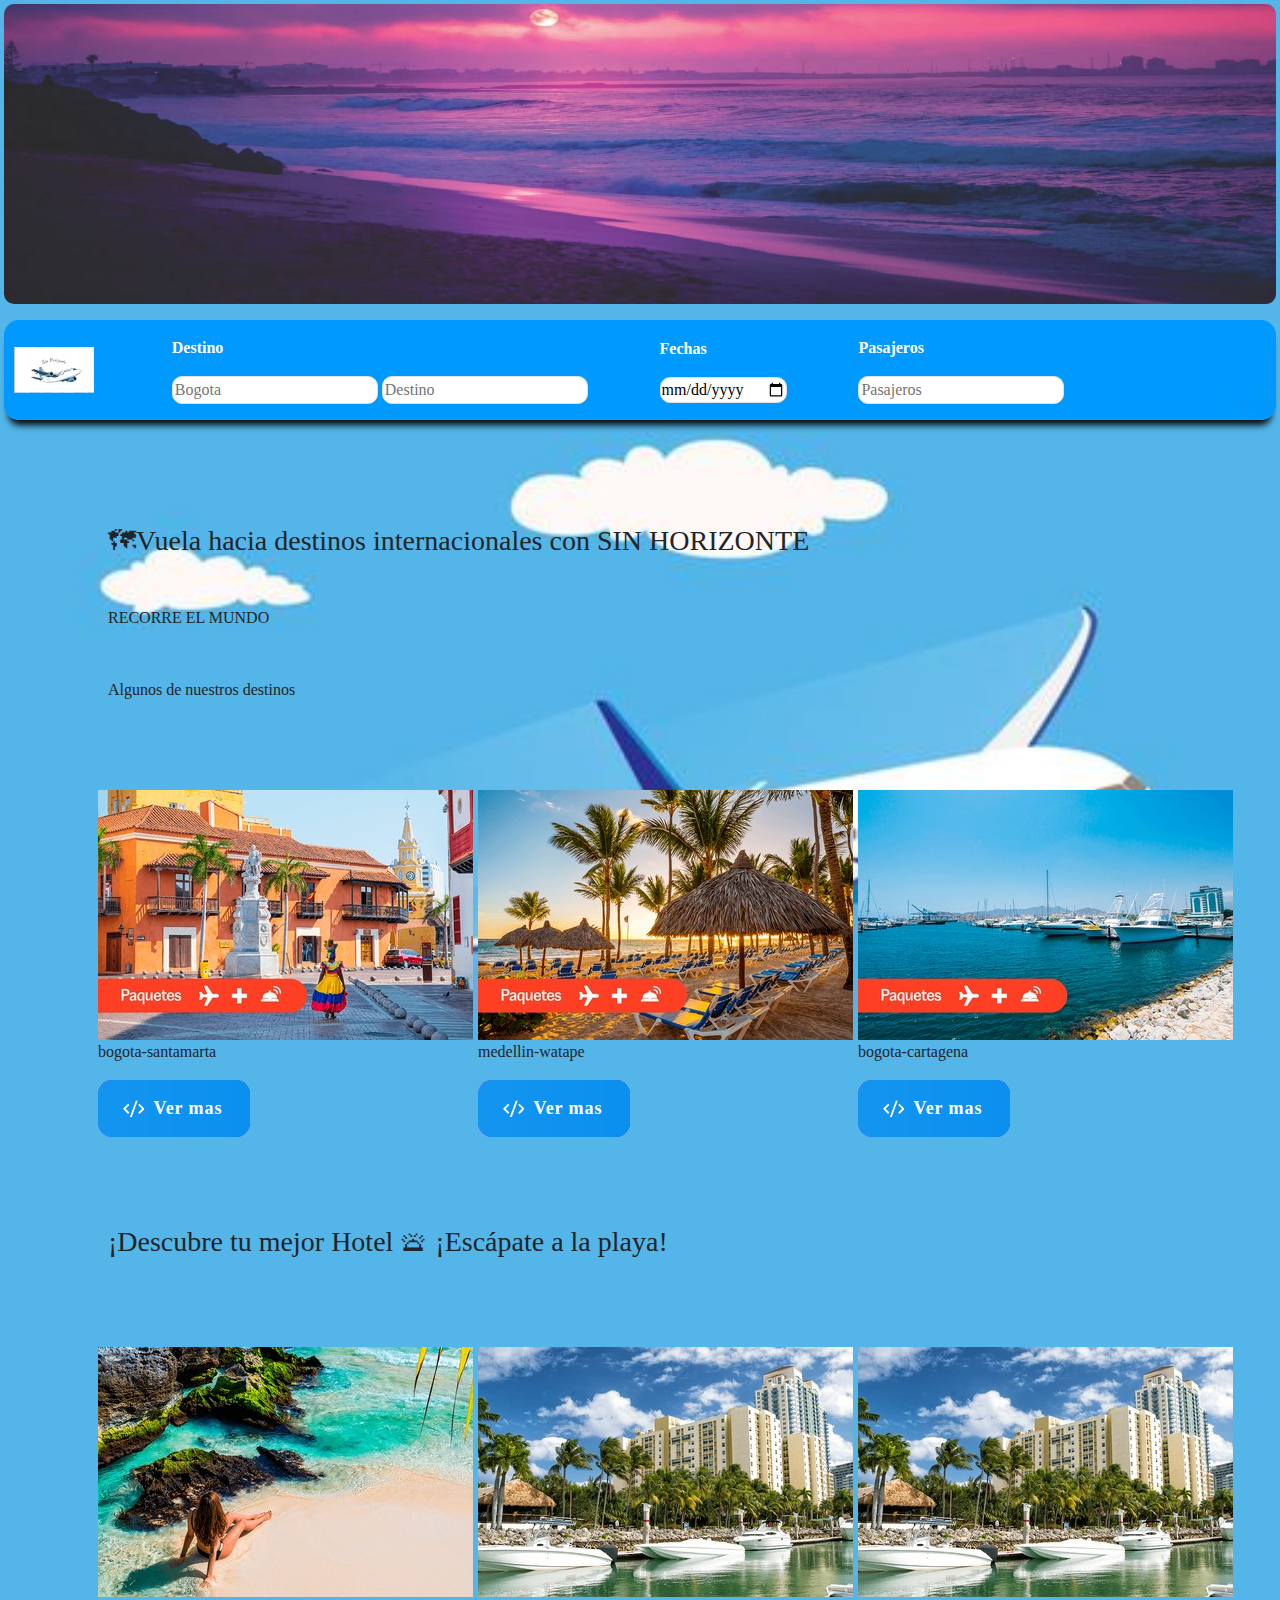
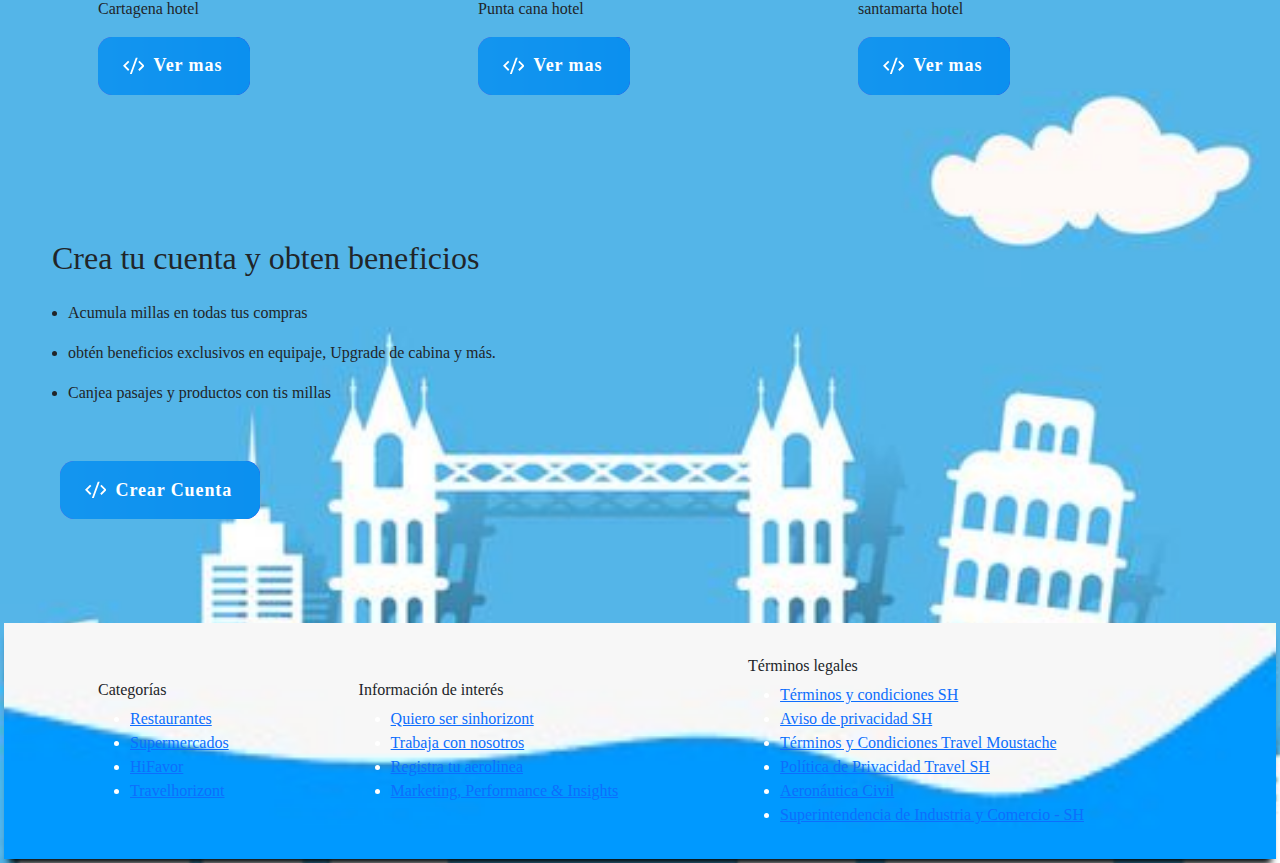
<file: assets/index.html>
<!DOCTYPE html>
<html lang="en">
<head>
    <meta charset="UTF-8">
    <meta name="viewport" content="width=device-width, initial-scale=1.0">
    <title>Sin Horizonte</title>
    <link href="https://cdn.jsdelivr.net/npm/bootstrap@5.3.3/dist/css/bootstrap.min.css" rel="stylesheet"
    integrity="sha384-QWTKZyjpPEjISv5WaRU9OFeRpok6YctnYmDr5pNlyT2bRjXh0JMhjY6hW+ALEwIH" crossorigin="anonymous">
<link rel="stylesheet" href="https://cdnjs.cloudflare.com/ajax/libs/font-awesome/6.5.1/css/all.min.css"
    integrity="sha512-DTOQO9RWCH3ppGqcWaEA1BIZOC6xxalwEsw9c2QQeAIftl+Vegovlnee1c9QX4TctnWMn13TZye+giMm8e2LwA=="
    crossorigin="anonymous" referrerpolicy="no-referrer">
    <link rel="shortcut icon" href="./img/fav.ico" type="image/x-icon">
<link rel="stylesheet" href="./estiloinicio.css">
</head>
<body>
    <header>
        <div class="slider">
			<ul>
				<li>
                    <img src="./img/1.jpg" alt="">
                </li>
				<li>
                    <img src="./img/2.jpg" alt="">
                </li>
				<li>
                    <img src="./img/3.jpg" alt="">
                </li>
				<li>
                    <img src="./img/1.jpg" alt="">
                </li>
			</ul>
		</div>
        <section class="d-flex justify-content-between align-items-center imgenc">
            <div>
                <img src="./img/fav.ico" alt=""class="borderen">
            </div>
            <div class="p-lg-1">
                <p class="fw-bold text-white">Destino</p>
                <input type="text"placeholder="Bogota" class="border">
                <i class="fa-solid fa-right-left fw-bold text-black"></i>
                <input type="text"placeholder="Destino"class="border">
            </div>
            <div class="p-lg-1">
                <p class="fw-bold text-white">Fechas</p>
                <input type="date"placeholder="Fecha de salida" class="border">
            </div>
            <div class="p-lg-1">
                <p class="fw-bold text-white">Pasajeros</p>
                <input type="number"placeholder="Pasajeros" class="border">
            </div>
            <div class="p-lg-2">
                <a class="fa-solid fa-magnifying-glass fw-bold text-white"href="SH.html"></a>
            </div>
            <div class="m-lg-4 p-lg-2">
                <a class="fa-regular fa-user fw-bold text-white"href="login.html"></a>
            </div>
        </section>
    </header>
<section class="p-lg-5 m-lg-2">
    <div>
        <div class="texto-container">
          <h3 class="texto-container m-lg-5">
            🗺Vuela hacia destinos internacionales con SIN HORIZONTE
          </h3>
        </div>
        <p class="texto-parafo m-lg-5">RECORRE EL MUNDO</p>
        <p class="texto-parafo m-lg-5 ">Algunos de nuestros destinos</p>
      </div>
      </div>
      <!-- Carrusel -->
      <div class="container py-4">
        <div class="row row-cols-1 row-cols-md-3 g-4">
          <div class="aa col">
            <div id="carouselExampleCaptions1" class="carousel slide p-lg-3" data-bs-ride="carousel">
              <img src="./img/img2.jpg" alt="">
              <p>
                bogota-santamarta
              </p>
              <button class="cssbuttons-io "><a href="SH.html">
                <span class="fw-bold text-white"><svg viewBox="0 0 24 24" xmlns="http://www.w3.org/2000/svg">
                    <path d="M0 0h24v24H0z" fill="none"></path>
                    <path
                      d="M24 12l-5.657 5.657-1.414-1.414L21.172 12l-4.243-4.243 1.414-1.414L24 12zM2.828 12l4.243 4.243-1.414 1.414L0 12l5.657-5.657L7.07 7.757 2.828 12zm6.96 9H7.66l6.552-18h2.128L9.788 21z"
                      fill="currentColor"href=""></path>
                  </svg>
                  Ver mas</span></a>
              </button>
            </div>
    
          </div>
          <div class="aa col">
    
            <div id="carouselExampleCaptions2" class="carousel slide p-lg-3" data-bs-ride="carousel">
              <img src="./img/img3.jpg" alt="">
              <p>
                medellin-watape
              </p>
              <button class="cssbuttons-io "><a href="SH.html">
                <span class="fw-bold text-white"><svg viewBox="0 0 24 24" xmlns="http://www.w3.org/2000/svg">
                    <path d="M0 0h24v24H0z" fill="none"></path>
                    <path
                      d="M24 12l-5.657 5.657-1.414-1.414L21.172 12l-4.243-4.243 1.414-1.414L24 12zM2.828 12l4.243 4.243-1.414 1.414L0 12l5.657-5.657L7.07 7.757 2.828 12zm6.96 9H7.66l6.552-18h2.128L9.788 21z"
                      fill="currentColor"href=""></path>
                  </svg>
                  Ver mas</span></a>
              </button>
            </div>
          </div>
          <div class="aa col">
            <div id="carouselExampleCaptions3" class="carousel slide p-lg-3" data-bs-ride="carousel">
              <img src="./img/img4.jpg" alt="">
              <p>
                bogota-cartagena
              </p>
              <button class="cssbuttons-io "><a href="SH.html">
                <span class="fw-bold text-white"><svg viewBox="0 0 24 24" xmlns="http://www.w3.org/2000/svg">
                    <path d="M0 0h24v24H0z" fill="none"></path>
                    <path
                      d="M24 12l-5.657 5.657-1.414-1.414L21.172 12l-4.243-4.243 1.414-1.414L24 12zM2.828 12l4.243 4.243-1.414 1.414L0 12l5.657-5.657L7.07 7.757 2.828 12zm6.96 9H7.66l6.552-18h2.128L9.788 21z"
                      fill="currentColor"href=""></path>
                  </svg>
                  Ver mas</span></a>
              </button>
            </div>
          </div>
        </div>
      </div>
      <div>
        <div class="texto-container">
          <h3 class="texto-container m-lg-5">
            ¡Descubre tu mejor Hotel 🛎 ¡Escápate a la playa!
          </h3>
        </div>
      </div>
      <div class=" container py-4">
        <div class="row row-cols-1 row-cols-md-3 g-4">
          <div class="aa col">
            <div id=" cajas  carouselExampleCaptions1" class="carousel slide p-lg-3" data-bs-ride="carousel">
              <img src="./img/img11.jpg" alt="">
    
              <p>
                Cartagena hotel
              </p>
              <button class="cssbuttons-io"><a href="SH.html">
                <span class="fw-bold text-white"><svg viewBox="0 0 24 24" xmlns="http://www.w3.org/2000/svg">
                    <path d="M0 0h24v24H0z" fill="none"></path>
                    <path
                      d="M24 12l-5.657 5.657-1.414-1.414L21.172 12l-4.243-4.243 1.414-1.414L24 12zM2.828 12l4.243 4.243-1.414 1.414L0 12l5.657-5.657L7.07 7.757 2.828 12zm6.96 9H7.66l6.552-18h2.128L9.788 21z"
                      fill="currentColor"href=""></path>
                  </svg>
                  Ver mas</span></a>
              </button>
            </div>
          </div>
          <div class="aa col">
            <div id="carouselExampleCaptions2" class="carousel slide p-lg-3" data-bs-ride="carousel">
              <img src="./img/img6.jpg" alt="">
              <p>
                Punta cana hotel
              </p>
    
              <button class="cssbuttons-io"><a href="SH.html">
                <span class="fw-bold text-white"><svg viewBox="0 0 24 24" xmlns="http://www.w3.org/2000/svg">
                    <path d="M0 0h24v24H0z" fill="none"></path>
                    <path
                      d="M24 12l-5.657 5.657-1.414-1.414L21.172 12l-4.243-4.243 1.414-1.414L24 12zM2.828 12l4.243 4.243-1.414 1.414L0 12l5.657-5.657L7.07 7.757 2.828 12zm6.96 9H7.66l6.552-18h2.128L9.788 21z"
                      fill="currentColor"href=""></path>
                  </svg>
                  Ver mas</span></a>
              </button>
            </div>
          </div>
          <div class="aa col">
            <div id="carouselExampleCaptions3" class="carousel slide p-lg-3" data-bs-ride="carousel">
              <img src="./img/img6.jpg" alt="">
              <p>
                santamarta hotel
              </p>
    
              <button class="cssbuttons-io"><a href="SH.html">
                <span class="fw-bold text-white"><svg viewBox="0 0 24 24" xmlns="http://www.w3.org/2000/svg">
                    <path d="M0 0h24v24H0z" fill="none"></path>
                    <path
                      d="M24 12l-5.657 5.657-1.414-1.414L21.172 12l-4.243-4.243 1.414-1.414L24 12zM2.828 12l4.243 4.243-1.414 1.414L0 12l5.657-5.657L7.07 7.757 2.828 12zm6.96 9H7.66l6.552-18h2.128L9.788 21z"
                      fill="currentColor"href=""></path>
                  </svg>
                  Ver mas</span></a>
              </button>
            </div>
          </div>
        </div>
      </div>
      <div>
</section>
<section class="p-lg-5 mb-lg-5">
    <div>
        <h2>Crea tu cuenta y obten beneficios</h2>
    </div>
    <div >
        <ul class="p-lg-3">
            <li>
                <p>Acumula millas en todas tus compras</p>
            </li>
            <li>
                <p>obtén beneficios exclusivos en equipaje, Upgrade de cabina y más.</p>
            </li>
            <li>
                <p>Canjea pasajes y productos  con tis millas</p>
            </li>
        </ul>
    </div>
    <div class="p-lg-2">
        <button class="cssbuttons-io">
          <a href="registro.html">
            <span class="fw-bold text-white"><svg viewBox="0 0 24 24" xmlns="http://www.w3.org/2000/svg">
                <path d="M0 0h24v24H0z" fill="none"></path>
                <path
                  d="M24 12l-5.657 5.657-1.414-1.414L21.172 12l-4.243-4.243 1.414-1.414L24 12zM2.828 12l4.243 4.243-1.414 1.414L0 12l5.657-5.657L7.07 7.757 2.828 12zm6.96 9H7.66l6.552-18h2.128L9.788 21z"
                  fill="currentColor"href=""></path>
              </svg>
              Crear Cuenta</span></a>
          </button>
    </div>
</section>
<footer class="FOOT2">
    <div class="container ">
    <div class="footer-cont d-flex justify-content-between align-items-center text-white ">
        <div class="categories-cont p-3">
        <h6 class="text-dark">Categorías</h6>
        <ul class="footer-list ">
            <li class="ng-star-inserted"><a target="_blank" href="">Restaurantes</a></li>
            <li class="ng-star-inserted"><a target="_blank" href="">Supermercados</a></li><!---->
            <li class="ng-star-inserted"><a target="_blank" href="">HiFavor</a></li><!---->
            <li class="ng-star-inserted"><a target="_blank" href="">Travelhorizont</a></li><!----><!---->
        </ul>
        </div>
        <div class="legal-links-cont p-3">
        <h6 class="text-dark">Información de interés</h6>
        <ul class="footer-list">
            <li class="ng-star-inserted"><a rel="nofollow" target="_blank" href="">Quiero ser sinhorizont</a></li>
            <!----><!---->
            <li class="ng-star-inserted"><a rel="nofollow" target="_blank" href="">Trabaja con nosotros</a></li>
            <!----><!---->
            <li class="ng-star-inserted"><a rel="nofollow" target="_blank" href="">Registra tu aerolinea</a></li>
            <!----><!---->
            <li class="ng-star-inserted"><a rel="nofollow" target="_blank" href="">Marketing, Performance &amp;
                Insights</a></li>
        </ul>
        </div>
        <div class="legal-links-cont p-3">
        <h6 class="text-dark">Términos legales</h6>
        <ul class="footer-list">
            <li class="ng-star-inserted tex "><a rel="nofollow" target="_blank" href="" class="ng-star-inserted">Términos
                y condiciones SH</a>
            </li>
            <li class="ng-star-inserted"><a rel="nofollow" target="_blank" href="" class="ng-star-inserted">Aviso de
                privacidad SH</a></li>
            <li class="ng-star-inserted"><a rel="nofollow" target="_blank" href="/terms" class="ng-star-inserted">Términos
                y Condiciones Travel Moustache</a></li>
            <li class="ng-star-inserted"><a rel="nofollow" target="_blank" href="/private-policy"
                class="ng-star-inserted">Política de Privacidad Travel SH</a></li>
            <li class="ng-star-inserted"><a rel="nofollow" target="_blank" href="" class="ng-star-inserted">Aeronáutica
                Civil</a></li>
            <li class="ng-star-inserted"><a rel="nofollow" target="_blank" href=""
                class="ng-star-inserted">Superintendencia de Industria y Comercio - SH</a></li>
        </ul>
        </div>
        <div class="social-media-cont">
        <div>
            <i class="fa-brands fa-instagram"></i>
            <i class="fa-brands fa-facebook"></i>
            <i class="fa-brands fa-facebook-messenger"></i>
            <i class="fa-solid fa-x"></i>
        </div>
        </div>
    </div>
    </div>
</footer>
    <script src="https://cdn.jsdelivr.net/npm/bootstrap@5.3.3/dist/js/bootstrap.bundle.min.js"
    integrity="sha384-YvpcrYf0tY3lHB60NNkmXc5s9fDVZLESaAA55NDzOxhy9GkcIdslK1eN7N6jIeHz"
    crossorigin="anonymous"></script>
</body>
</html>
</file>
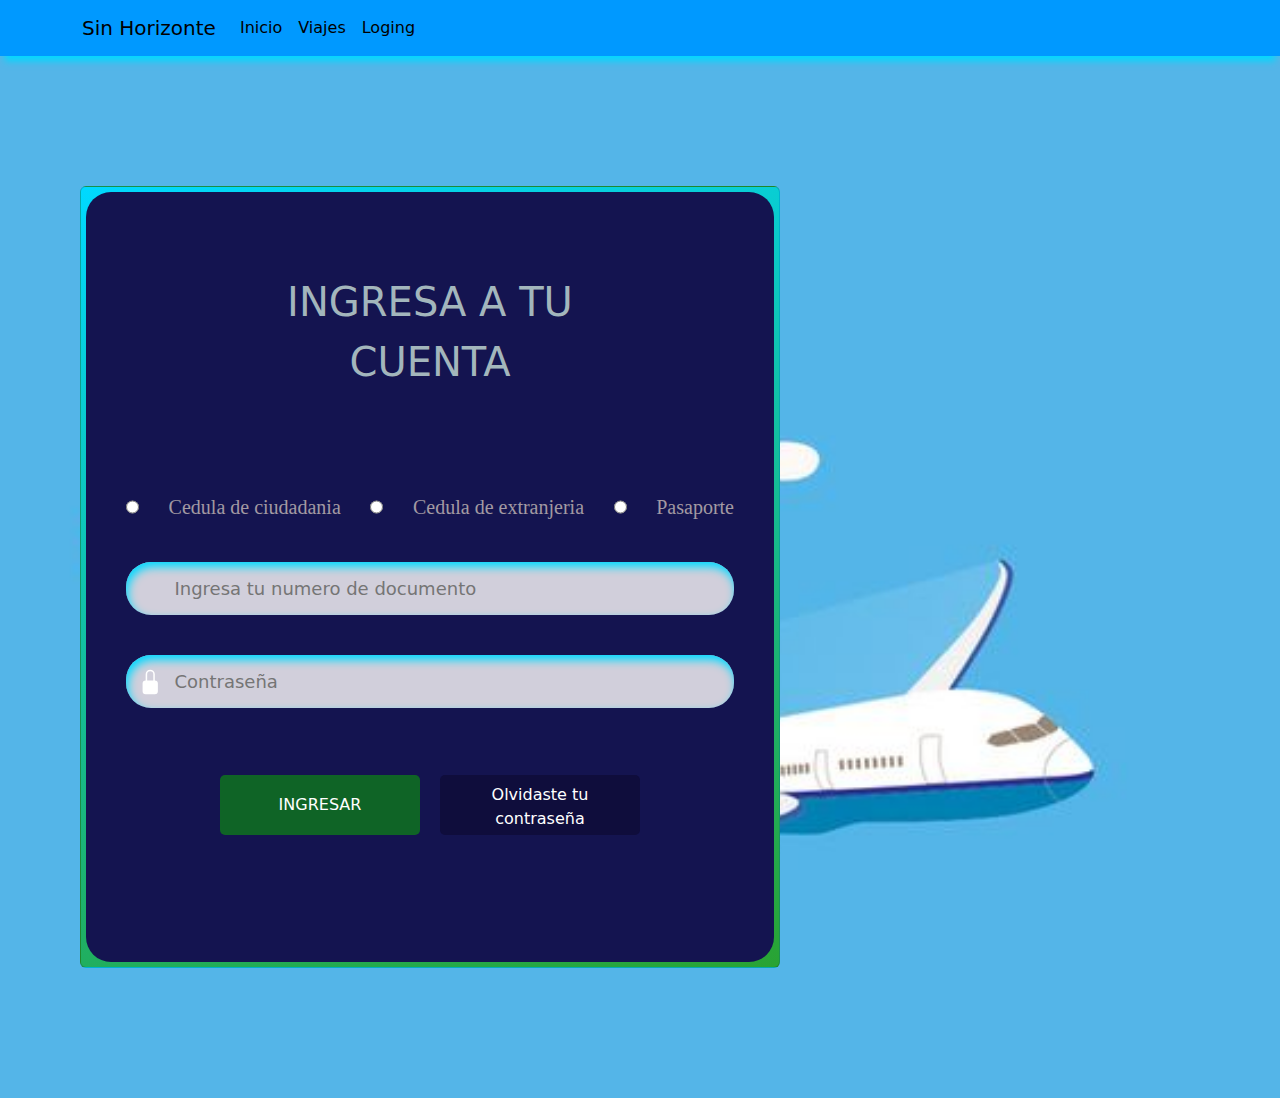
<file: assets/login.html>
<!DOCTYPE html>
<html lang="en">
<head>
    <link rel="stylesheet" href="sinhorizonter.css">
    <link href="https://cdn.jsdelivr.net/npm/bootstrap@5.3.3/dist/css/bootstrap.min.css" rel="stylesheet" integrity="sha384-QWTKZyjpPEjISv5WaRU9OFeRpok6YctnYmDr5pNlyT2bRjXh0JMhjY6hW+ALEwIH" crossorigin="anonymous">
    <meta name="viewport" content="width=device-width, initial-scale=1.0">
    <title>Sin Horizonte </title>
</head>
<body>
    <div>
        <header>
            <nav class="imgf navbar navbar-expand-lg ">
                <div class="imgf  container">
                    <a class="navbar-brand text-black" href="index.html">Sin Horizonte</a>
                        <button class="navbar-toggler" type="button" data-bs-toggle="collapse" data-bs-target="#navbarNav"
                        aria-controls="navbarNav" aria-expanded="false" aria-label="Toggle navigation">
                    <span class="navbar-toggler-icon"></span>
                    </button>
                    <div class="collapse navbar-collapse" id="navbarNav">
                        <ul class="navbar-nav">
                        <li class="nav-item ">
                        <a class="nav-link text-black" href="index.html">Inicio</a>
                        </li>
                        <li class="nav-item">
                        <a class="nav-link text-black" href="SH.html">Viajes</a>
                        </li>
                        <li class="nav-item">
                        <a class="nav-link text-black" href="login.html">Loging</a>
                    </li>
                </ul>
                </div>
            </div>
            </nav>
        </header>
    </div>
    

        <!--contenedor login-->
        <div class="contenedor"> 
            <div class="login">
                <div class="card">
                    <div class="card2">
                    <form class="form">
                        <p id="heading">INGRESA A TU CUENTA</p>
                            <div  class="documento">
                                <input type="radio" name="tipo de documento" value="Cedula de ciudadania"> Cedula de ciudadania<br>
                                <input type="radio" name="tipo de documento" value="Cedula de extranjeria"> Cedula de extranjeria<br>
                                <input type="radio" name="tipo de documento" value="Pasaporte "> Pasaporte 
                            </div>
            <div class="field">
                    <svg
                    viewBox="0 0 16 16"
                    fill="currentColor"
                    height="16"
                    width="16"
                    xmlns="http://www.w3.org/2000/svg"
                    class="input-icon"
                    >
                    </svg>
                    <input
                    type="text"
                    class="input-field"
                    placeholder="Ingresa tu numero de documento"
                    />
                </div>
                <div class="field">
                    <svg
                    viewBox="0 0 16 16"
                    fill="currentColor"
                    height="16"
                    width="16"
                    xmlns="http://www.w3.org/2000/svg"
                    class="input-icon"
                    >
                    <path
                    d="M8 1a2 2 0 0 1 2 2v4H6V3a2 2 0 0 1 2-2zm3 6V3a3 3 0 0 0-6 0v4a2 2 0 0 0-2 2v5a2 2 0 0 0 2 2h6a2 2 0 0 0 2-2V9a2 2 0 0 0-2-2z"
                ></path>
                    </svg>
                    <input type="password" class="input-field" placeholder="Contraseña" />
                    </div>
                        <div class="btn">
                            <button class="button1">
                            &nbsp;&nbsp;&nbsp;&nbsp;&nbsp;&nbsp;INGRESAR&nbsp;&nbsp;&nbsp;&nbsp;&nbsp;&nbsp;
                            </button>  
                                        
                        <button class="botonventana" onclick="alertar('¡Verifica tu numero de documento!');">
                            Olvidaste tu contraseña
                        </button>
                        <script  type="text/javascript">
                            function alertar(texto) {
                                alert(texto);
                            }
                        </script>
                                </div> 
                            </div>
                        </div>
                    </div>
                </form>
            </div> 
    <script src="https://cdn.jsdelivr.net/npm/bootstrap@5.3.3/dist/js/bootstrap.bundle.min.js" integrity="sha384-YvpcrYf0tY3lHB60NNkmXc5s9fDVZLESaAA55NDzOxhy9GkcIdslK1eN7N6jIeHz" crossorigin="anonymous"></script>
</body>
</html>
</file>
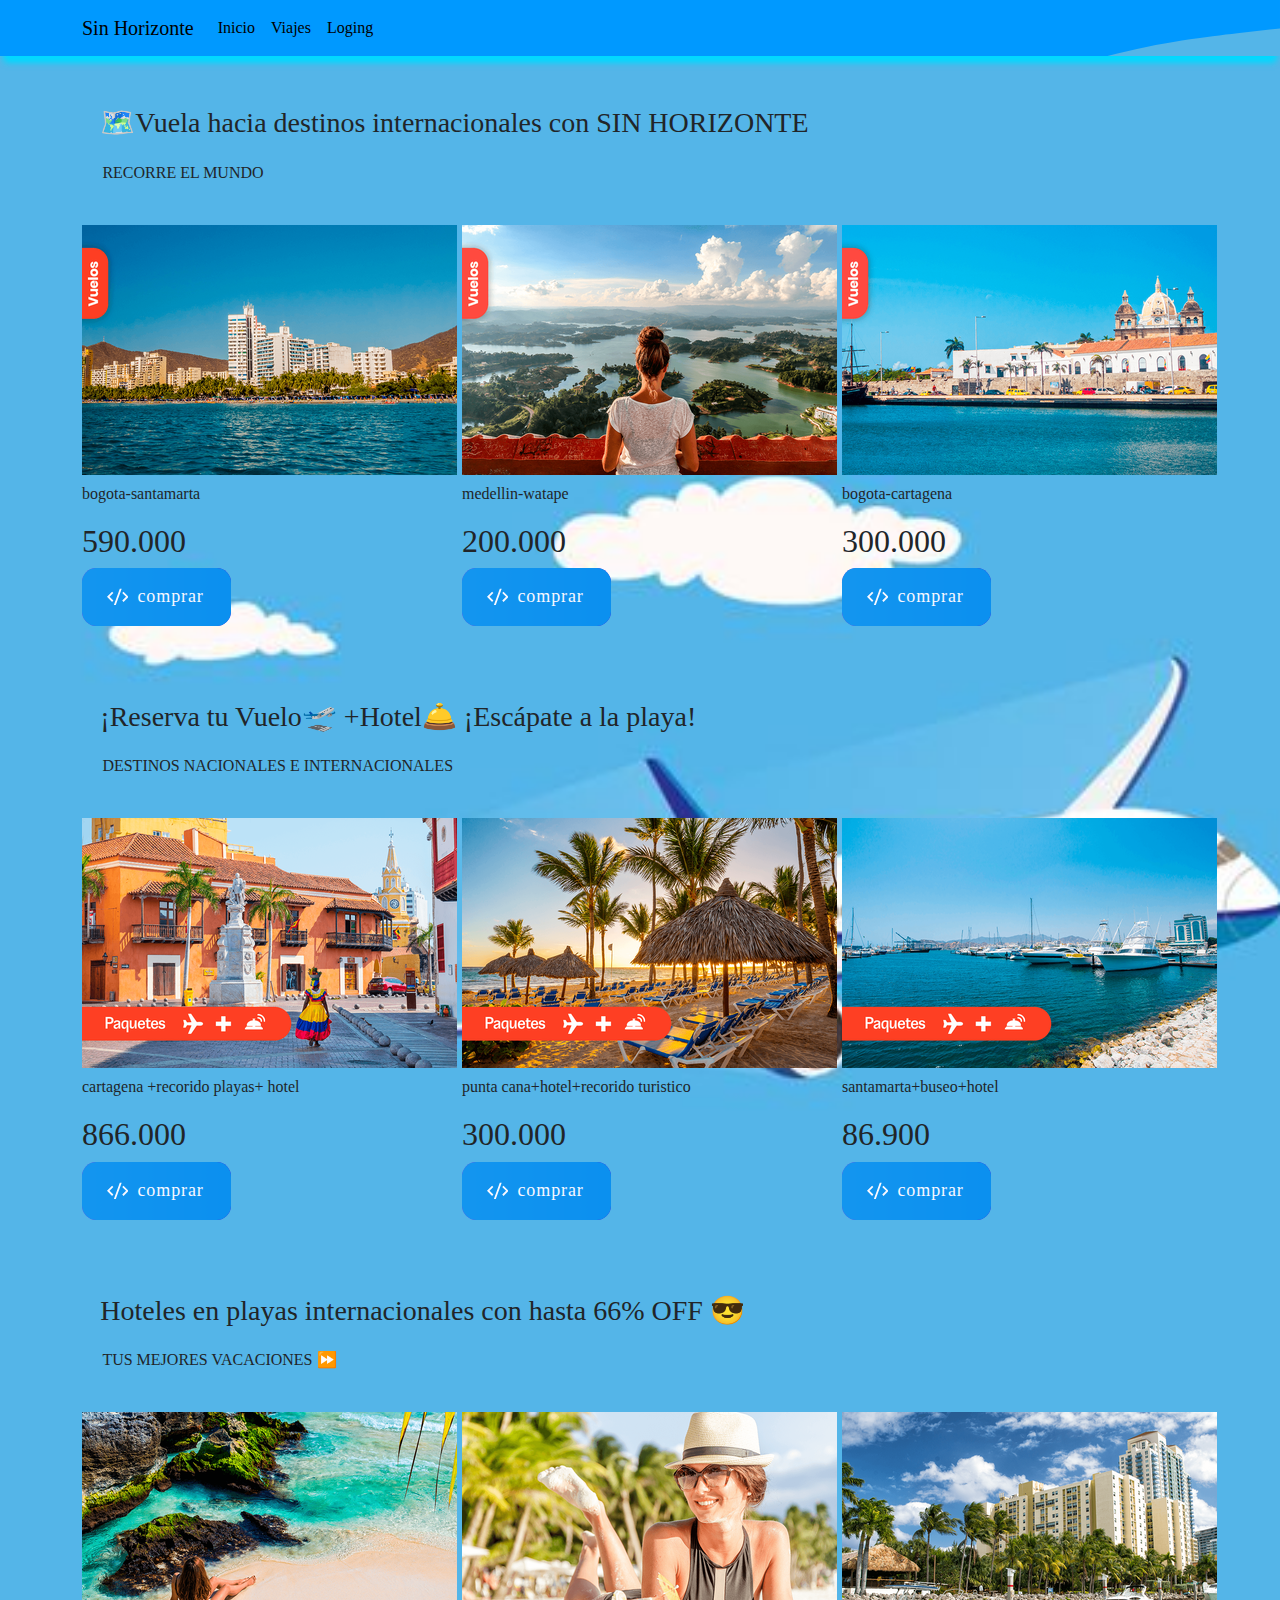
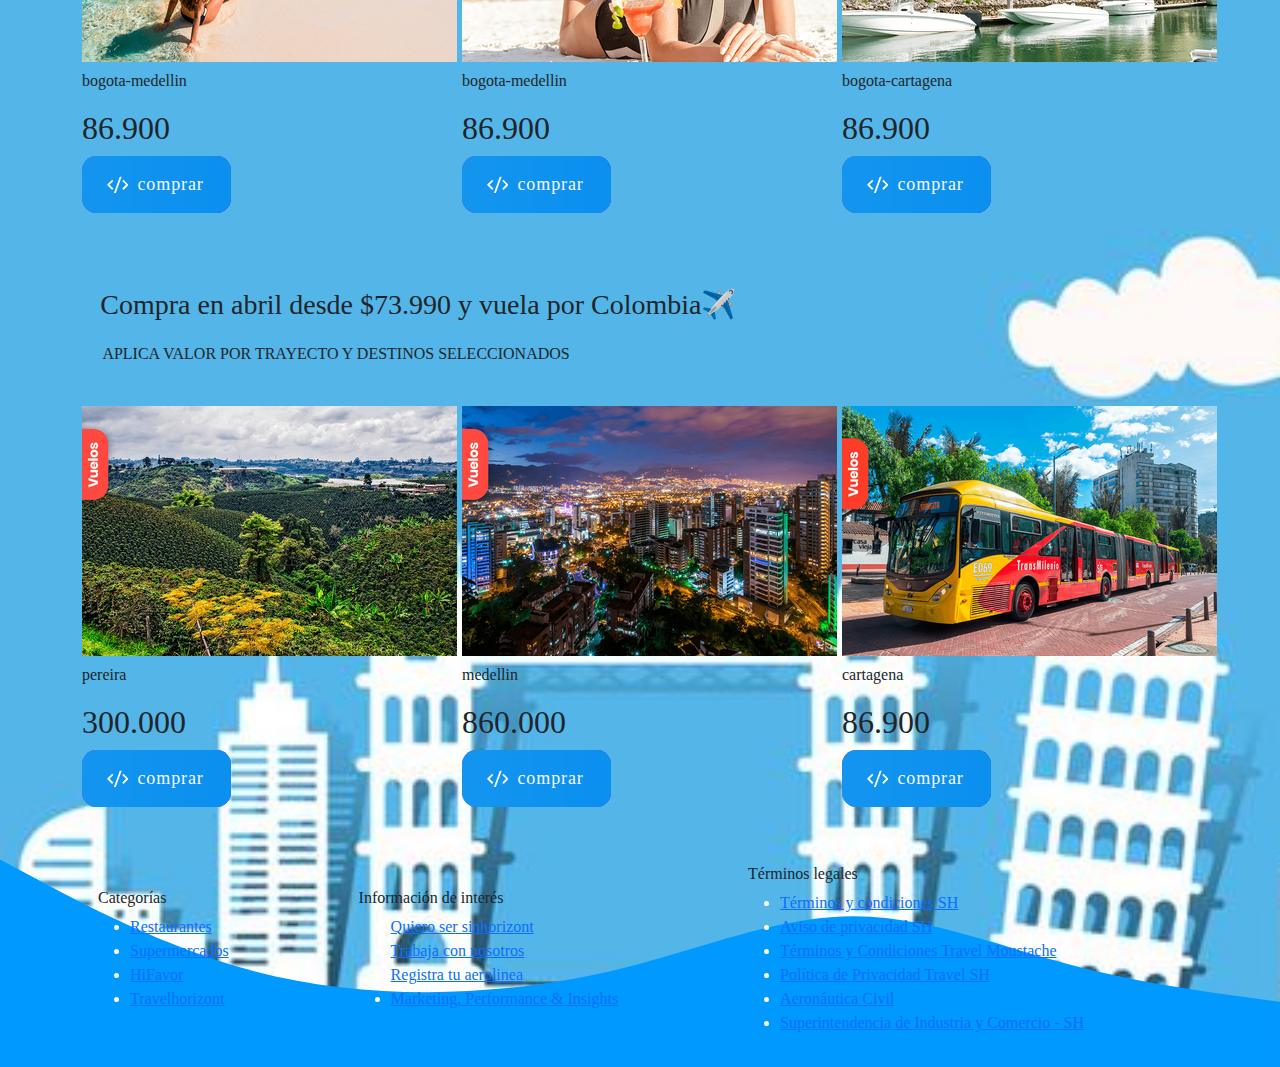
<file: assets/SH.html>
<!DOCTYPE html>
<html lang="es">

<head>
  <link rel="stylesheet" href="https://cdnjs.cloudflare.com/ajax/libs/font-awesome/6.5.2/css/all.min.css"
    integrity="sha512-SnH5WK+bZxgPHs44uWIX+LLJAJ9/2PkPKZ5QiAj6Ta86w+fsb2TkcmfRyVX3pBnMFcV7oQPJkl9QevSCWr3W6A=="
    crossorigin="anonymous" referrerpolicy="no-referrer" />
  <link rel="stylesheet" href="SH.css">
  <meta charset="UTF-8">
  <meta name="viewport" content="width=device-width, initial-scale=1.0">
  <title>Sin Horizonte</title>
  <link rel="shortcut icon" href="./img/favicon.ico" type="image/x-icon">
  <link href="https://cdn.jsdelivr.net/npm/bootstrap@5.3.3/dist/css/bootstrap.min.css" rel="stylesheet"
    integrity="sha384-QWTKZyjpPEjISv5WaRU9OFeRpok6YctnYmDr5pNlyT2bRjXh0JMhjY6hW+ALEwIH" crossorigin="anonymous">
</head>

<body class="body">
  <header>
    <nav class="imgf navbar navbar-expand-lg ">
      <div class=" container">
        <a class="navbar-brand text-black" href="index.html">Sin Horizonte</a>
        <button class="navbar-toggler" type="button" data-bs-toggle="collapse" data-bs-target="#navbarNav"
          aria-controls="navbarNav" aria-expanded="false" aria-label="Toggle navigation">
          <span class="navbar-toggler-icon"></span>
        </button>
        <div class="collapse navbar-collapse" id="navbarNav">
          <ul class="navbar-nav">
            <li class="nav-item ">
              <a class="nav-link text-black" href="index.html">Inicio</a>
            </li>
            <li class="nav-item">
              <a class="nav-link text-black" href="SH.html">Viajes</a>
            </li>
            <li class="nav-item">
              <a class="nav-link text-black" href="login.html">Loging</a>
            </li>
          </ul>
        </div>
      </div>
    </nav>
  </header>
  <div>
    <div class="texto-container">
      <h3 class="texto-container">
        🗺️Vuela hacia destinos internacionales con SIN HORIZONTE
      </h3>
    </div>
    <p class="texto-parafo">RECORRE EL MUNDO</p>
  </div>
  </div>
  <!-- Carrusel -->
  <div class="container py-4">
    <div class="row row-cols-1 row-cols-md-3 g-4">
      <div class="aa col">
        <div id="carouselExampleCaptions1" class="carousel slide" data-bs-ride="carousel">
          <img src="./img/santamarta.png" alt="">
          <p>
            bogota-santamarta
          </p>
          <h2>590.000</h2>
          <button class="cssbuttons-io">
            <span><svg viewBox="0 0 24 24" xmlns="http://www.w3.org/2000/svg">
                <path d="M0 0h24v24H0z" fill="none"></path>
                <path
                  d="M24 12l-5.657 5.657-1.414-1.414L21.172 12l-4.243-4.243 1.414-1.414L24 12zM2.828 12l4.243 4.243-1.414 1.414L0 12l5.657-5.657L7.07 7.757 2.828 12zm6.96 9H7.66l6.552-18h2.128L9.788 21z"
                  fill="currentColor"></path>
              </svg>
              comprar</span>
          </button>
        </div>

      </div>
      <div class="aa col">

        <div id="carouselExampleCaptions2" class="carousel slide" data-bs-ride="carousel">
          <img src="./img/medellin.jpg" alt="">
          <p>
            medellin-watape
          </p>
          <h2>200.000</h2>
          <button class="cssbuttons-io">
            <span><svg viewBox="0 0 24 24" xmlns="http://www.w3.org/2000/svg">
                <path d="M0 0h24v24H0z" fill="none"></path>
                <path
                  d="M24 12l-5.657 5.657-1.414-1.414L21.172 12l-4.243-4.243 1.414-1.414L24 12zM2.828 12l4.243 4.243-1.414 1.414L0 12l5.657-5.657L7.07 7.757 2.828 12zm6.96 9H7.66l6.552-18h2.128L9.788 21z"
                  fill="currentColor"></path>
              </svg>
              comprar</span>
          </button>
        </div>
      </div>
      <div class="aa col">
        <div id="carouselExampleCaptions3" class="carousel slide" data-bs-ride="carousel">
          <img src="./img/ca.png" alt="">
          <p>
            bogota-cartagena
          </p>
          <h2>300.000</h2>
          <button class="cssbuttons-io">
            <span><svg viewBox="0 0 24 24" xmlns="http://www.w3.org/2000/svg">
                <path d="M0 0h24v24H0z" fill="none"></path>
                <path
                  d="M24 12l-5.657 5.657-1.414-1.414L21.172 12l-4.243-4.243 1.414-1.414L24 12zM2.828 12l4.243 4.243-1.414 1.414L0 12l5.657-5.657L7.07 7.757 2.828 12zm6.96 9H7.66l6.552-18h2.128L9.788 21z"
                  fill="currentColor"></path>
              </svg>
              comprar</span>
          </button>
        </div>
      </div>
    </div>
  </div>
  <div>
    <div class="texto-container">
      <h3 class="texto-container">
        ¡Reserva tu Vuelo🛫 +Hotel🛎️ ¡Escápate a la playa!
      </h3>
    </div>
    <p class="texto-parafo">DESTINOS NACIONALES E INTERNACIONALES</p>
  </div>
  <div class=" container py-4">
    <div class="row row-cols-1 row-cols-md-3 g-4">
      <div class="aa col">
        <div id=" cajas  carouselExampleCaptions1" class="carousel slide" data-bs-ride="carousel">
          <img src="./img/CO_TILES_PAQUETES_cartagena2.png" alt="">

          <p>
            cartagena +recorido playas+ hotel
          </p>
          <h2>866.000</h2>


          <button class="cssbuttons-io">
            <span><svg viewBox="0 0 24 24" xmlns="http://www.w3.org/2000/svg">
                <path d="M0 0h24v24H0z" fill="none"></path>
                <path
                  d="M24 12l-5.657 5.657-1.414-1.414L21.172 12l-4.243-4.243 1.414-1.414L24 12zM2.828 12l4.243 4.243-1.414 1.414L0 12l5.657-5.657L7.07 7.757 2.828 12zm6.96 9H7.66l6.552-18h2.128L9.788 21z"
                  fill="currentColor"></path>
              </svg>
              comprar</span>
          </button>
        </div>
      </div>
      <div class="aa col">
        <div id="carouselExampleCaptions2" class="carousel slide" data-bs-ride="carousel">
          <img src="./img/CO_TILES_PAQUETES_punta+cana2.png" alt="">
          <p>
            punta cana+hotel+recorido turistico
          </p>
          <h2>300.000</h2>

          <button class="cssbuttons-io">
            <span><svg viewBox="0 0 24 24" xmlns="http://www.w3.org/2000/svg">
                <path d="M0 0h24v24H0z" fill="none"></path>
                <path
                  d="M24 12l-5.657 5.657-1.414-1.414L21.172 12l-4.243-4.243 1.414-1.414L24 12zM2.828 12l4.243 4.243-1.414 1.414L0 12l5.657-5.657L7.07 7.757 2.828 12zm6.96 9H7.66l6.552-18h2.128L9.788 21z"
                  fill="currentColor"></path>
              </svg>
              comprar</span>
          </button>
        </div>
      </div>
      <div class="aa col">
        <div id="carouselExampleCaptions3" class="carousel slide" data-bs-ride="carousel">
          <img src="./img/CO_TILES_PAQUETES_santa+marta3.png" alt="">
          <p>
            santamarta+buseo+hotel
          </p>
          <h2>86.900</h2>

          <button class="cssbuttons-io">
            <span><svg viewBox="0 0 24 24" xmlns="http://www.w3.org/2000/svg">
                <path d="M0 0h24v24H0z" fill="none"></path>
                <path
                  d="M24 12l-5.657 5.657-1.414-1.414L21.172 12l-4.243-4.243 1.414-1.414L24 12zM2.828 12l4.243 4.243-1.414 1.414L0 12l5.657-5.657L7.07 7.757 2.828 12zm6.96 9H7.66l6.552-18h2.128L9.788 21z"
                  fill="currentColor"></path>
              </svg>
              comprar</span>
          </button>
        </div>
      </div>
    </div>
  </div>
  <div>
    <div class="texto-container">
      <h3 class="texto-container">
        Hoteles en playas internacionales con hasta 66% OFF 😎
      </h3>
    </div>
    <p class="texto-parafo">TUS MEJORES VACACIONES ⏩</p>
  </div>
  <div class="container py-4">
    <div class="row row-cols-1 row-cols-md-3 g-4">
      <div class="aa col">
        <div id="carouselExampleCaptions1" class="carousel slide" data-bs-ride="carousel">
          <img src="./img/MX_TILES_NEW_playa del carmen.png" alt="">
          <p>
            bogota-medellin
          </p>
          <h2>86.900</h2>


          <button class="cssbuttons-io">
            <span><svg viewBox="0 0 24 24" xmlns="http://www.w3.org/2000/svg">
                <path d="M0 0h24v24H0z" fill="none"></path>
                <path
                  d="M24 12l-5.657 5.657-1.414-1.414L21.172 12l-4.243-4.243 1.414-1.414L24 12zM2.828 12l4.243 4.243-1.414 1.414L0 12l5.657-5.657L7.07 7.757 2.828 12zm6.96 9H7.66l6.552-18h2.128L9.788 21z"
                  fill="currentColor"></path>
              </svg>
              comprar</span>
          </button>
        </div>
      </div>
      <div class="aa col">
        <div id="carouselExampleCaptions2" class="carousel slide" data-bs-ride="carousel">
          <img src="./img/CO_TILES_PLAYA5.png" alt="">
          <p>
            bogota-medellin
          </p>
          <h2>86.900</h2>


          <button class="cssbuttons-io">
            <span><svg viewBox="0 0 24 24" xmlns="http://www.w3.org/2000/svg">
                <path d="M0 0h24v24H0z" fill="none"></path>
                <path
                  d="M24 12l-5.657 5.657-1.414-1.414L21.172 12l-4.243-4.243 1.414-1.414L24 12zM2.828 12l4.243 4.243-1.414 1.414L0 12l5.657-5.657L7.07 7.757 2.828 12zm6.96 9H7.66l6.552-18h2.128L9.788 21z"
                  fill="currentColor"></path>
              </svg>
              comprar</span>
          </button>
        </div>
      </div>
      <div class="aa col">
        <div id="carouselExampleCaptions3" class="carousel slide" data-bs-ride="carousel">
          <img src="./img/CO_TILES+DESTINOS_miami.png" alt="">
          <p>
            bogota-cartagena
          </p>
          <h2>86.900</h2>


          <button class="cssbuttons-io">
            <span><svg viewBox="0 0 24 24" xmlns="http://www.w3.org/2000/svg">
                <path d="M0 0h24v24H0z" fill="none"></path>
                <path
                  d="M24 12l-5.657 5.657-1.414-1.414L21.172 12l-4.243-4.243 1.414-1.414L24 12zM2.828 12l4.243 4.243-1.414 1.414L0 12l5.657-5.657L7.07 7.757 2.828 12zm6.96 9H7.66l6.552-18h2.128L9.788 21z"
                  fill="currentColor"></path>
              </svg>
              comprar</span>
          </button>
        </div>
      </div>
    </div>
  </div>
  <div>
    <div class="texto-container">
      <h3 class="texto-container">
        Compra en abril desde $73.990 y vuela por Colombia✈️
      </h3>
    </div>
    <p class="texto-parafo">APLICA VALOR POR TRAYECTO Y DESTINOS SELECCIONADOS</p>
  </div>
  <div class="  container py-4">
    <div class="row row-cols-1 row-cols-md-3 g-4">
      <div class="aa col">
        <div id="carouselExampleCaptions1" class="carousel slide" data-bs-ride="carousel">
          <img src="./img/CO_TILES-PEREIRA-5+(1).png" alt="">
          <p>
            pereira
          </p>
          <h2>300.000</h2>

          <button class="cssbuttons-io">
            <span><svg viewBox="0 0 24 24" xmlns="http://www.w3.org/2000/svg">
                <path d="M0 0h24v24H0z" fill="none"></path>
                <path
                  d="M24 12l-5.657 5.657-1.414-1.414L21.172 12l-4.243-4.243 1.414-1.414L24 12zM2.828 12l4.243 4.243-1.414 1.414L0 12l5.657-5.657L7.07 7.757 2.828 12zm6.96 9H7.66l6.552-18h2.128L9.788 21z"
                  fill="currentColor"></path>
              </svg>
              comprar</span>
          </button>
        </div>
      </div>
      <div class="aa col">
        <div id="carouselExampleCaptions2" class="carousel slide" data-bs-ride="carousel">
          <img src="./img/co-tiles-vuelos-mde-v4.jpg" alt="">
          <p>
            medellin
          </p>
          <h2>860.000</h2>


          <button class="cssbuttons-io">
            <span><svg viewBox="0 0 24 24" xmlns="http://www.w3.org/2000/svg">
                <path d="M0 0h24v24H0z" fill="none"></path>
                <path
                  d="M24 12l-5.657 5.657-1.414-1.414L21.172 12l-4.243-4.243 1.414-1.414L24 12zM2.828 12l4.243 4.243-1.414 1.414L0 12l5.657-5.657L7.07 7.757 2.828 12zm6.96 9H7.66l6.552-18h2.128L9.788 21z"
                  fill="currentColor"></path>
              </svg>
              comprar</span>
          </button>
        </div>
      </div>
      <div class="aa col">
        <div id="carouselExampleCaptions3" class="carousel slide" data-bs-ride="carousel">
          <img class="imgs" src="./img/CO_TILES-VUELOS-BOGOTA1.png" alt="">
          <p>
          cartagena
          </p>
          <h2>86.900</h2>


          <button class="cssbuttons-io">
            <span><svg viewBox="0 0 24 24" xmlns="http://www.w3.org/2000/svg">
                <path d="M0 0h24v24H0z" fill="none"></path>
                <path
                  d="M24 12l-5.657 5.657-1.414-1.414L21.172 12l-4.243-4.243 1.414-1.414L24 12zM2.828 12l4.243 4.243-1.414 1.414L0 12l5.657-5.657L7.07 7.757 2.828 12zm6.96 9H7.66l6.552-18h2.128L9.788 21z"
                  fill="currentColor"></path>
              </svg>
              comprar</span>
          </button>

        </div>
      </div>
    </div>

  </div>
  <footer class="FOOT2">
    <div class="container ">
      <div class="footer-cont d-flex justify-content-between align-items-center text-white ">
        <div class="categories-cont p-3">
          <h6 class="text-dark">Categorías</h6>
          <ul class="footer-list ">
            <li class="ng-star-inserted"><a target="_blank" href="">Restaurantes</a></li>
            <li class="ng-star-inserted"><a target="_blank" href="">Supermercados</a></li><!---->
            <li class="ng-star-inserted"><a target="_blank" href="">HiFavor</a></li><!---->
            <li class="ng-star-inserted"><a target="_blank" href="">Travelhorizont</a></li><!----><!---->
          </ul>
        </div>
        <div class="legal-links-cont p-3">
          <h6 class="text-dark">Información de interés</h6>
          <ul class="footer-list">
            <li class="ng-star-inserted"><a rel="nofollow" target="_blank" href="">Quiero ser sinhorizont</a></li>
            <!----><!---->
            <li class="ng-star-inserted"><a rel="nofollow" target="_blank" href="">Trabaja con nosotros</a></li>
            <!----><!---->
            <li class="ng-star-inserted"><a rel="nofollow" target="_blank" href="">Registra tu aerolinea</a></li>
            <!----><!---->
            <li class="ng-star-inserted"><a rel="nofollow" target="_blank" href="">Marketing, Performance &amp;
                Insights</a></li>
          </ul>
        </div>
        <div class="legal-links-cont p-3">
          <h6 class="text-dark">Términos legales</h6>
          <ul class="footer-list">
            <li class="ng-star-inserted tex "><a rel="nofollow" target="_blank" href="" class="ng-star-inserted">Términos
                y condiciones SH</a>
            </li>
            <li class="ng-star-inserted"><a rel="nofollow" target="_blank" href="" class="ng-star-inserted">Aviso de
                privacidad SH</a></li>
            <li class="ng-star-inserted"><a rel="nofollow" target="_blank" href="/terms" class="ng-star-inserted">Términos
                y Condiciones Travel Moustache</a></li>
            <li class="ng-star-inserted"><a rel="nofollow" target="_blank" href="/private-policy"
                class="ng-star-inserted">Política de Privacidad Travel SH</a></li>
            <li class="ng-star-inserted"><a rel="nofollow" target="_blank" href="" class="ng-star-inserted">Aeronáutica
                Civil</a></li>
            <li class="ng-star-inserted"><a rel="nofollow" target="_blank" href=""
                class="ng-star-inserted">Superintendencia de Industria y Comercio - SH</a></li>
          </ul>
        </div>
        <div class="social-media-cont">
          <div>
            <i class="fa-brands fa-instagram"></i>
            <i class="fa-brands fa-facebook"></i>
            <i class="fa-brands fa-facebook-messenger"></i>
            <i class="fa-solid fa-x"></i>
          </div>
        </div>
      </div>
    </div>
  </footer>



  <script src="https://cdn.jsdelivr.net/npm/bootstrap@5.3.3/dist/js/bootstrap.bundle.min.js"
    integrity="sha384-YvpcrYf0tY3lHB60NNkmXc5s9fDVZLESaAA55NDzOxhy9GkcIdslK1eN7N6jIeHz"
    crossorigin="anonymous"></script>
</body>

</html>
</file>
<file: assets/estiloinicio.css>
body{
	background-image: url(./img/fondo.jpg);
	background-size: cover;
	background-repeat: no-repeat;
    font-family: cursive;
    margin: 2px;
    padding: 2px;
	overflow-x: hidden;
	box-sizing: border-box;
}
.slider {
	width: 100%;
	margin: auto;
	overflow: hidden;
}

.slider ul {
	display: flex;
	padding: 0;
	width: 400%;
	animation: cambio 20s infinite alternate linear ;
}

.slider li {
	width: 100%;
	list-style: none;
}

.slider img {
	width: 100%;
    height: 300px;
    border-radius: 10px;
}

@keyframes cambio {
	0% {margin-left: 0;}
	20% {margin-left: 0;}
	
	25% {margin-left: -100%;}
	45% {margin-left: -100%;}
	
	50% {margin-left: -200%;}
	70% {margin-left: -200%;}
	
	75% {margin-left: -300%;}
	100% {margin-left: -300%;}
}
.borderen{
    width: 100px;
    padding: 10px;
border-radius: 15px;
}
.imgenc{
	background: url(./img/encabezado.jpg);
    background-repeat: no-repeat;
    background-size: cover;
    box-shadow: 0px 10px 7px -5px #000708;
	border-radius: 15px;
}
.border{
	border-radius: 10px;
}
.ima{
	padding: 5px;
	width: 200px;
	border-radius: 15px;
	}
	.btncuenta{
		border-radius: 15px;
		background-color: #4d92e0;
	}
	.cssbuttons-io {
		position: relative;
		font-family: inherit;
		font-weight: 500;
		font-size: 18px;
		letter-spacing: 0.05em;
		border-radius: 0.8em;
		cursor: pointer;
		border: none;
		background: linear-gradient(to right, #8e2de2, #4a00e0);
		color: ghostwhite;
		overflow: hidden;
	}
	.cssbuttons-io svg {
		width: 1.2em;
		height: 1.2em;
		margin-right: 0.5em;
	}
	.cssbuttons-io span {
		position: relative;
		z-index: 10;
		transition: color 0.4s;
		display: inline-flex;
		align-items: center;
		padding: 0.8em 1.2em 0.8em 1.05em;
	}
	.cssbuttons-io::before,
	.cssbuttons-io::after {
		position: absolute;
		top: 0;
		left: 0;
		width: 100%;
		height: 100%;
		z-index: 0;
	}
	.cssbuttons-io::before {
		content: "";
		background: #02a4f0e0;
		width: 120%;
		left: -10%;
		transform: skew(30deg);
		transition: transform 0.4s cubic-bezier(0.3, 1, 0.8, 1);
	}
	.cssbuttons-io:hover::before {
		transform: translate3d(100%, 0, 0);
	}
	.cssbuttons-io:active {
		transform: scale(0.95);
	}
	.FOOT2 {
		background: url(./img/pie1.jpg);
		background-repeat: no-repeat;
		background-size: cover;
		box-shadow: 0px 10px 7px -5px #000708;
	}
	.footer-cont {
		display: flex;
		justify-content: center;
		padding-top: 1.5%;
	}
	.imgf{
		border-radius: 200px;
		margin: auto;
		padding-top: 15px;
		padding-right: 15px;
		width: 200px;
		height: 150px;
	}
	.redes{
		justify-content: space-between;
		padding-left: 22%;
	}
</file>
<file: assets/sinhorizonter.css>
body{
    font-family: cursive;
    background-image:url(../assets/img/7d7240cf-9b9d-409a-9756-e88b048a3bdd.jpg);
    background-size: cover;
    background-repeat: no-repeat;
    }

    
    .contenedor{
        display: flex;
        gap: 200px;
        margin: 30px;
        width: 800px;
    }
    
    .notebox{
        margin: 80px 100px;
        line-height: 1.65;
        display: block;
        padding: 60px;
        margin: 0;
        padding-left: 20px;
        border: 10px;
    
    }   
    .form {
        display: flex;
        flex-direction: column;
        gap: 20px;
        padding-left: 2em;
        padding-right: 2em;
        padding-bottom: 6em;
        background-color: #141450;
        border-radius: 25px;
        transition: 0.4s ease-in-out;
        margin: 5px;
        color: #d1cfdb;
    } 
    
    
    .card {
        background-image: linear-gradient(163deg, #00d9ff 0%, rgb(41, 163, 51) 100%);
        border-radius: 50px;
        transition: all 0.3s;  
        margin: 100px 50px;}
    
    
    .card2 {
        border-radius: 0;
        transition: all 0.2s;
        font-size: 20px;
    }
    .card2:hover {
        transform: scale(0.98);
        border-radius: 20px;
    }
    
    .card:hover {
        box-shadow: 0px 0px 20px 1px rgba(33, 36, 188, 0.941);
    }
    
    .card1:hover {
        box-shadow: 0px 0px 20px 1px rgba(33, 36, 188, 0.941);
    }
    
    #heading {
        text-align: center;
        margin: 2em;
        color: rgb(163, 182, 188);
        font-size: 2em;
    }
    
    .documento{
        display: flex;
        font-size: 20px;
        font-family: cursive;
        color: rgba(250, 235, 215, 0.627);
        justify-content: space-between;
        
    }
    
    
    .field {
        display: flex;
        align-items: center;
        justify-content: center;
        gap: 0.5em;
        border-radius: 25px;
        padding: 0.6em;
        border: none;
        outline: none;
        color: white;
        background-color: #d1cfdb;
        box-shadow: inset 2px 5px 10px #00d9ff;
        margin-top: 20px;
        
    }


    
    
    .input-icon {
        height: 1.3em;
        width: 1.3em;
        fill: white;
    }
    
    .input-field {
        background: none;
        border: none;
        outline: none;
        width: 100%;
        color: #554545;
        font-size: 18px;
    }
    
    .form .btn {
        display: flex;
        justify-content: center;
        flex-direction: row;
        margin-top: 2.5em;
    }
    
    .button1 {
        padding: 1em;
        padding-left: 0.5em;
        padding-right: 0.5em;
        border-radius: 5px;
        border: none;
        outline: none;
        transition: 0.4s ease-in-out;
        background-color: #0f6426;
        color: white;
        cursor: pointer;
        height: 60px;
        width: 200px;
        margin-right: 20px;
        

    }
    
    .button1:hover {
        background-color: rgb(41, 163, 51);
        color: white;
        cursor: pointer;
    }

    
    .parrafo2{
        font-size: 10px;
        
    }

    .botonventana{
        padding: 0.5em;
        padding-left: 0.5em;
        padding-right: 0.5em;
        border-radius: 5px;
        border: none;
        outline: none;
        transition: 0.4s ease-in-out;
        background-color: rgb(15, 13, 60);
        color: white;
        cursor: pointer;
        font-size: 16px;
        
    }
    .botonventana{
        height: 60px;
        width: 200px;
        text-align: center;
    }
    .botonventana:hover {
        background-color: rgb(42, 37, 150);
        color: white;}
    .ventana{
    background-color: #554545;
    }
    header { 
        box-shadow: 0px 10px 7px -5px #00d9ff;
        background: url(../assets/img/af3ce1c9-f51e-445e-94ef-dfff4f5076e8.jpg);
        background-repeat: no-repeat;
        background-size: cover;
        box-shadow: 0px 10px 7px -5px #000708;
        box-shadow: 0px 10px 7px -5px #00d9ff;
        width: 100%;
        height: 10%;
    }
</file>
<file: assets/SH.css>
* {
  font-family: cursive;

}

body {

  background: url(./img/aaa3.jpg);
  background-size: cover;

  background-repeat: no-repeat;

}

header { 
  box-shadow: 0px 10px 7px -5px #00d9ff;

}


.texto-container {

  padding-top: 2%;
  padding-left: 4%;
}

.texto-parafo {

  padding-top: 1%;
  padding-left: 8%;
}



.cajas {
  background-color: rgb(15, 13, 60);
  box-shadow: 0px 10px 7px -5px #00d9ff;

}

p {
  padding-top: 2%;

}

.footer-cont {
  display: flex;
  justify-content: center;
  padding-top: 1.5%;

}


.FOOT2 {
  background: url(./img/wave.svg);
  background-repeat: no-repeat;
  background-size: cover;
  box-shadow: 0px 10px 7px -5px #000708;
}

.imgf {
  background: url(./img/wave\ \(1\).svg);
  background-repeat: no-repeat;
  background-size: cover;
  box-shadow: 0px 10px 7px -5px #000708;
  box-shadow: 0px 10px 7px -5px #00d9ff;
}

.redes {

  justify-content: space-between;
  padding-left: 30%;


}

.cssbuttons-io {
  position: relative;
  font-family: inherit;
  font-weight: 500;
  font-size: 18px;
  letter-spacing: 0.05em;
  border-radius: 0.8em;
  cursor: pointer;
  border: none;
  background: linear-gradient(to right, #8e2de2, #4a00e0);
  color: ghostwhite;
  overflow: hidden;
}

.cssbuttons-io svg {
  width: 1.2em;
  height: 1.2em;
  margin-right: 0.5em;
}

.cssbuttons-io span {
  position: relative;
  z-index: 10;
  transition: color 0.4s;
  display: inline-flex;
  align-items: center;
  padding: 0.8em 1.2em 0.8em 1.05em;
}

.cssbuttons-io::before,
.cssbuttons-io::after {
  position: absolute;
  top: 0;
  left: 0;
  width: 100%;
  height: 100%;
  z-index: 0;
}

.cssbuttons-io::before {
  content: "";
  background: #02a4f0e0;
  width: 120%;
  left: -10%;
  transform: skew(30deg);
  transition: transform 0.4s cubic-bezier(0.3, 1, 0.8, 1);
}

.cssbuttons-io:hover::before {
  transform: translate3d(100%, 0, 0);
}

.cssbuttons-io:active {
  transform: scale(0.95);
}
</file>
